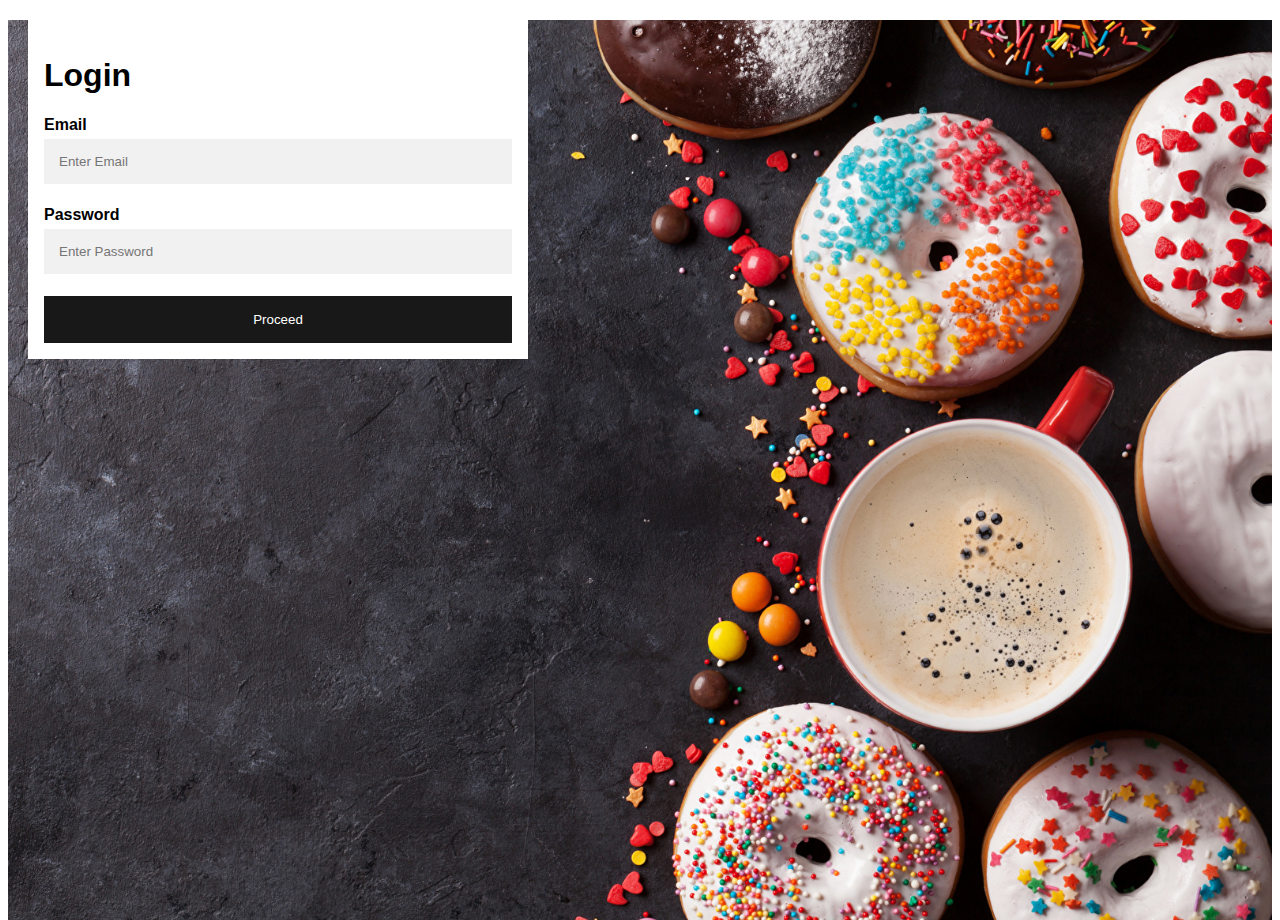
<file: login.html>
<!DOCTYPE html>
<html>
<head>
<meta name="viewport" content="width=device-width, initial-scale=1">
<style>
body, html {
  height: 100%;
  font-family: Arial, Helvetica, sans-serif;
}

* {
  box-sizing: border-box;
}

.bg-img {

  background-image: url("images/donutblacklogin.jpg");

  height: 100%;

  background-position: center;
  background-repeat: no-repeat;
  background-size: cover;
  position: relative;
}

.container {
  position: left;
  right: 0;
  margin: 20px;
  max-width: 500px;
  padding: 16px;
  background-color: white;
}


input[type=text], input[type=password] {
  width: 100%;
  padding: 15px;
  margin: 5px 0 22px 0;
  border: none;
  background: #f1f1f1;
}

input[type=text]:focus, input[type=password]:focus {
  background-color: #ddd;
  outline: none;
}


.btn {
  background-color: #000000;
  color: white;
  padding: 16px 20px;
  border: none;
  cursor: pointer;
  width: 100%;
  opacity: 0.9;
}

.btn:hover {
  opacity: 1;
}
</style>
</head>
<body>


<div class="bg-img">
  <form action="php/login.php" class="container">
    <h1>Login</h1>

    <label for="email"><b>Email</b></label>
    <input type="text" placeholder="Enter Email" name="email" required>

    <label for="psw"><b>Password</b></label>
    <input type="password" placeholder="Enter Password" name="psw" required>

    <button type="submit" class="btn">Proceed</button>
  </form>
</div>

</body>
</html>
</file>
